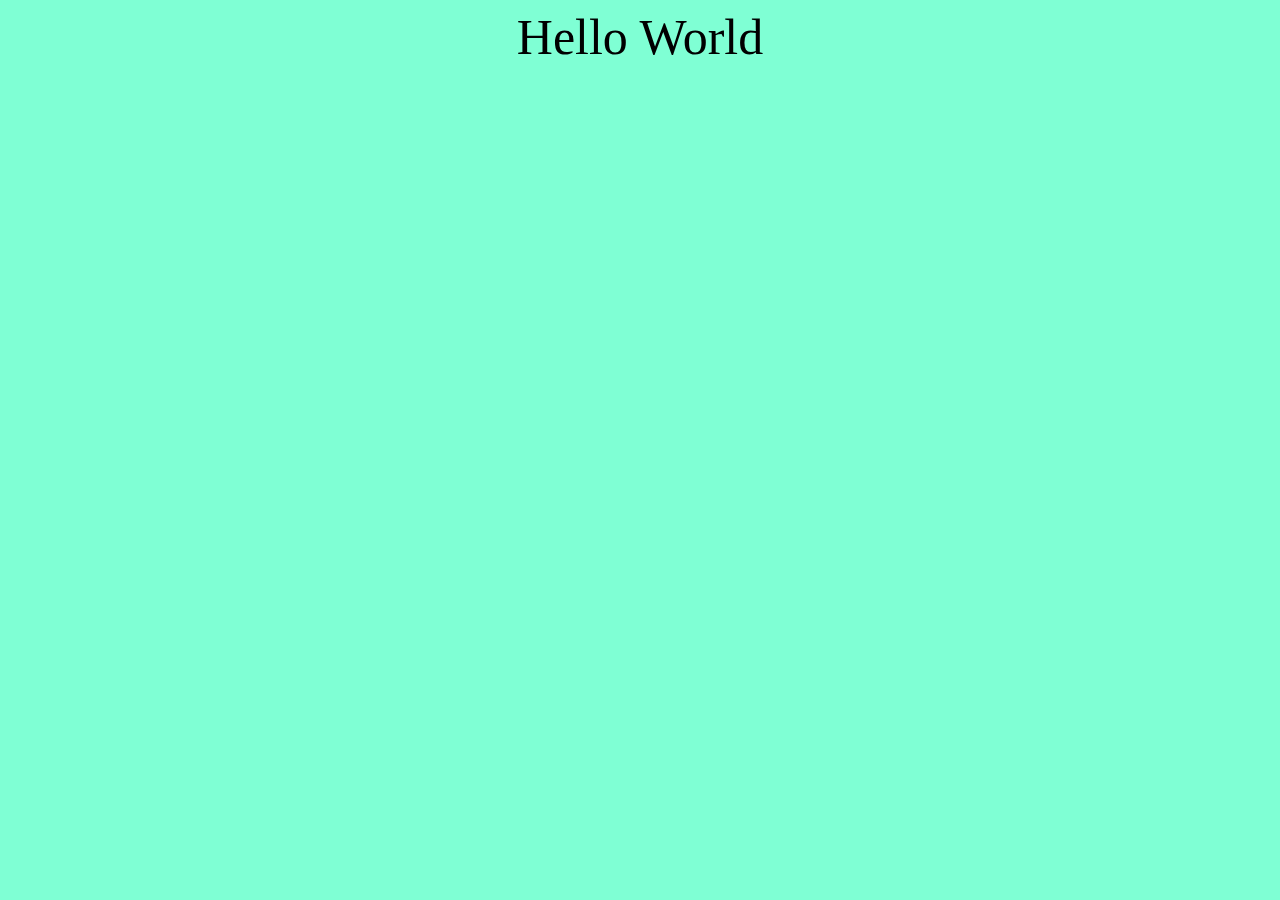
<file: js-tache1/index.html>
<!DOCTYPE html>
<html lang="en">
<head>
    <meta charset="UTF-8">
    <meta name="viewport" content="width=device-width, initial-scale=1.0">
    <title>Document</title>
</head>
<body style="background-color: aquamarine; color: black; font-size: 50px; text-align: center;">
    <div id="div1"></div>
    <script src="main.js"></script>
</body>
</html>
</file>
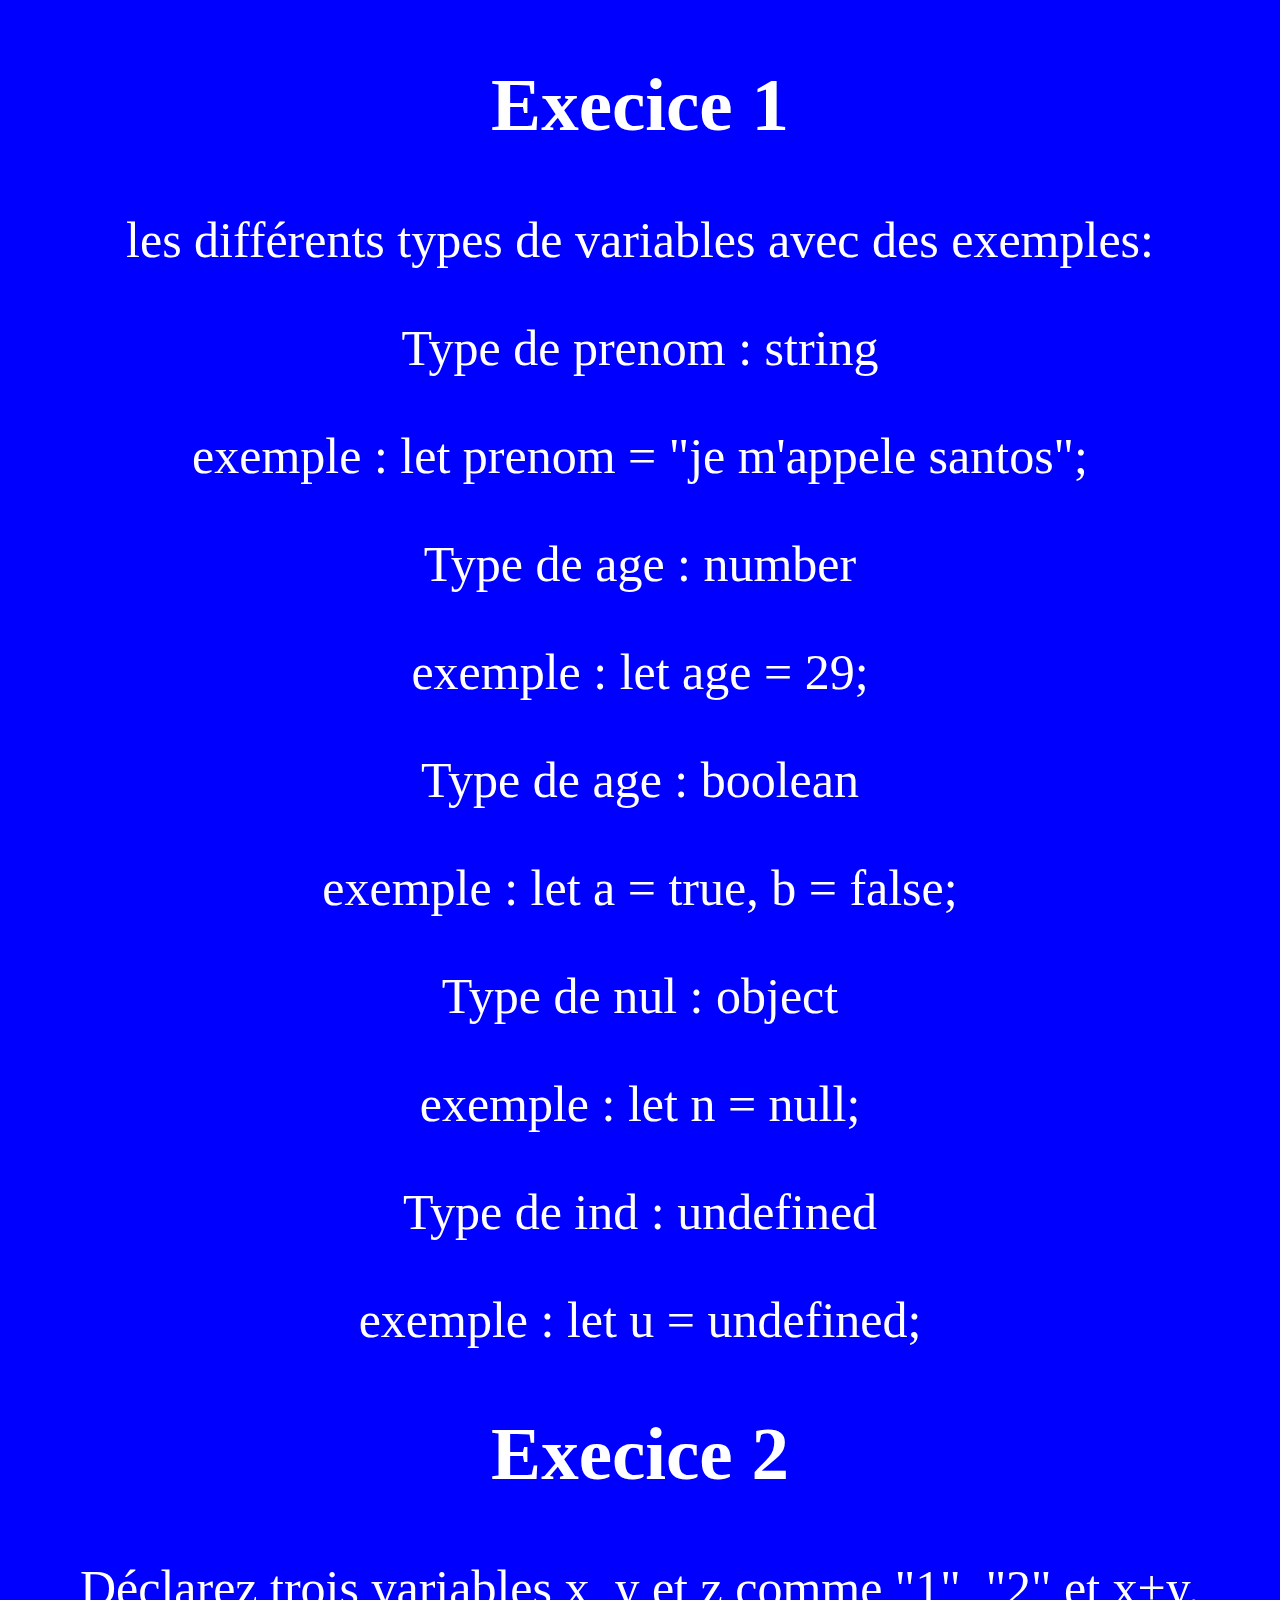
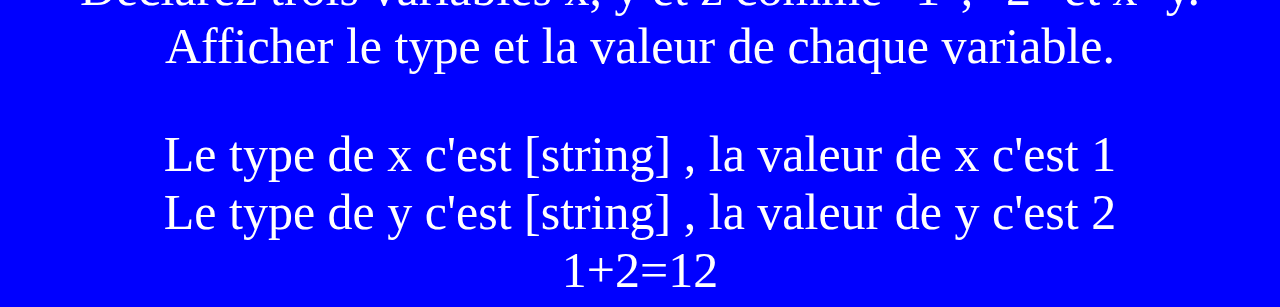
<file: js-tache2/index.html>
<!DOCTYPE html>
<html lang="en">

<head>
    <meta charset="UTF-8">
    <meta name="viewport" content="width=device-width, initial-scale=1.0">
    <title>Document</title>
</head>

<body style="background-color: blue; color: white; text-align: center; font-size: 50px; align-items: center;">

    <h2>Execice 1</h2>
    <p>les différents types de variables avec des exemples:</p>
    <p id='p1'></p>
    <p>exemple : 
        let prenom = "je m'appele santos";
    </p>
    
    <p id='p2'></p>
    <p>exemple : 
        let age = 29;
    </p>

    <p id='p3'></p>
    <p>exemple : 
        let a = true, b = false;
    </p>

    <p id='p4'></p>
    <p>exemple : 
        let n = null;
    </p>
    <p id='p5'></p>
    <p>exemple : 
        let u = undefined;
    </p>

    <h2>Execice 2</h2>
    <p>Déclarez trois variables x, y et z comme "1", "2" et x+y. Afficher le type et la valeur de chaque variable.</p>
    <script src="main.js"></script>
</body>

</html>
</file>
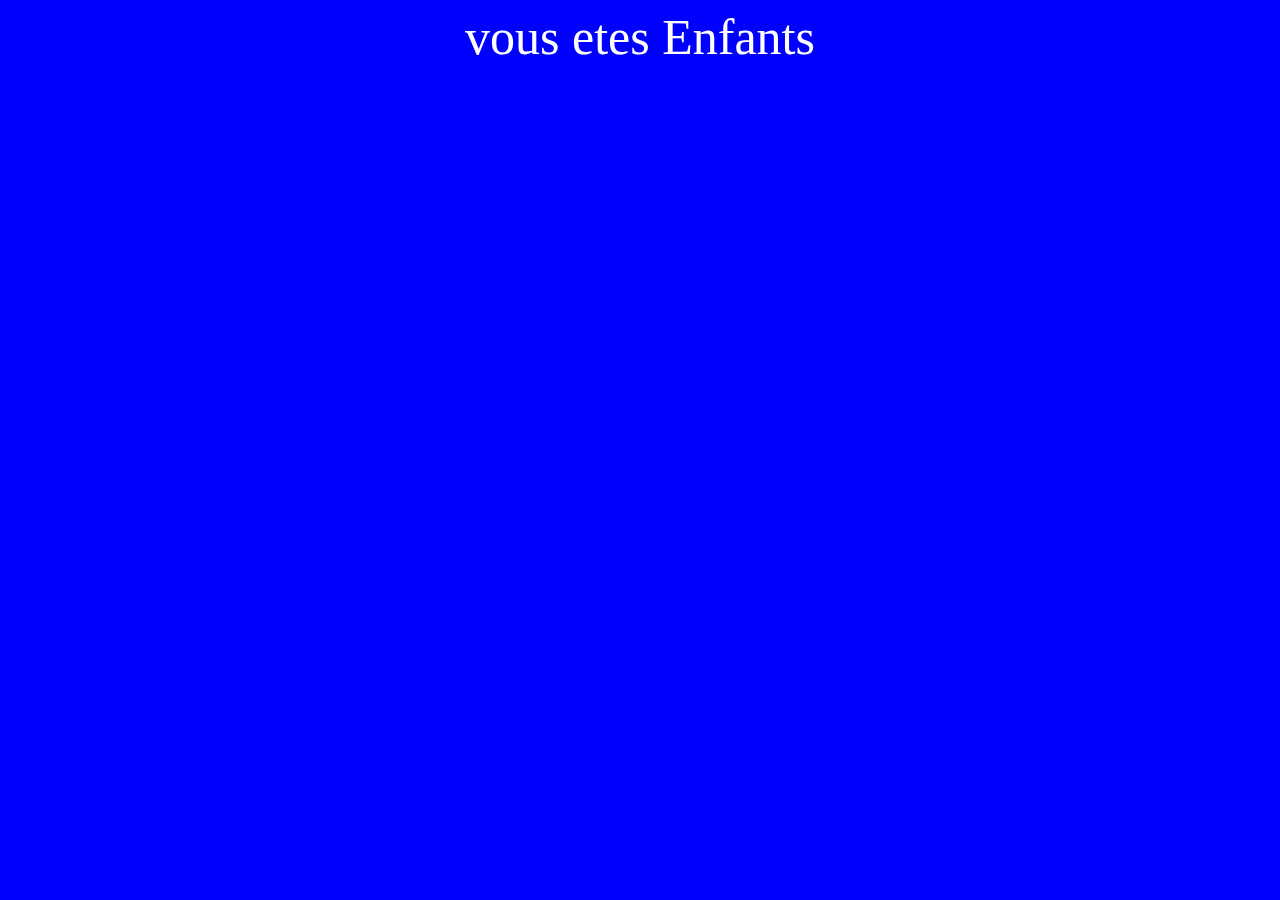
<file: js-tache3/index.html>
<!DOCTYPE html>
<html lang="en">
<head>
    <meta charset="UTF-8">
    <meta name="viewport" content="width=device-width, initial-scale=1.0">
    <title>Document</title>
</head>
<body>


    <body style="background-color: blue; color: white; text-align: center; font-size: 50px; align-items: center;">


        
        <script src="javascript.js"></script>

</body>

</html>
</file>
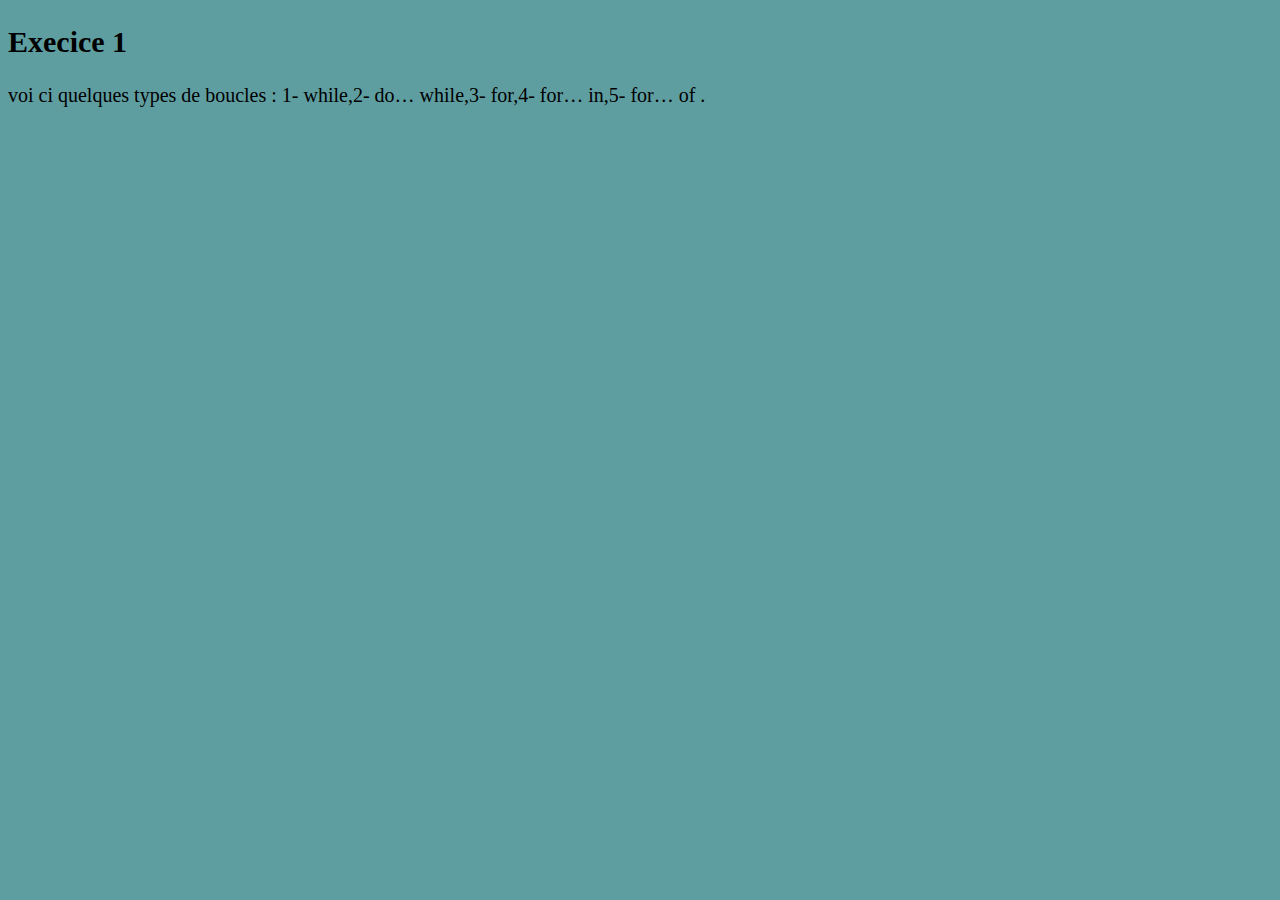
<file: js-tache4/index.html>
<!DOCTYPE html>
<html lang="en">

<head>
    <meta charset="UTF-8">
    <meta name="viewport" content="width=device-width, initial-scale=1.0">
    <title>Document</title>
</head>

<body style=" background-color: cadetblue; font-size: 20px;">
    
    
    <script src="app.js"></script> 
</body>

</html>
</file>
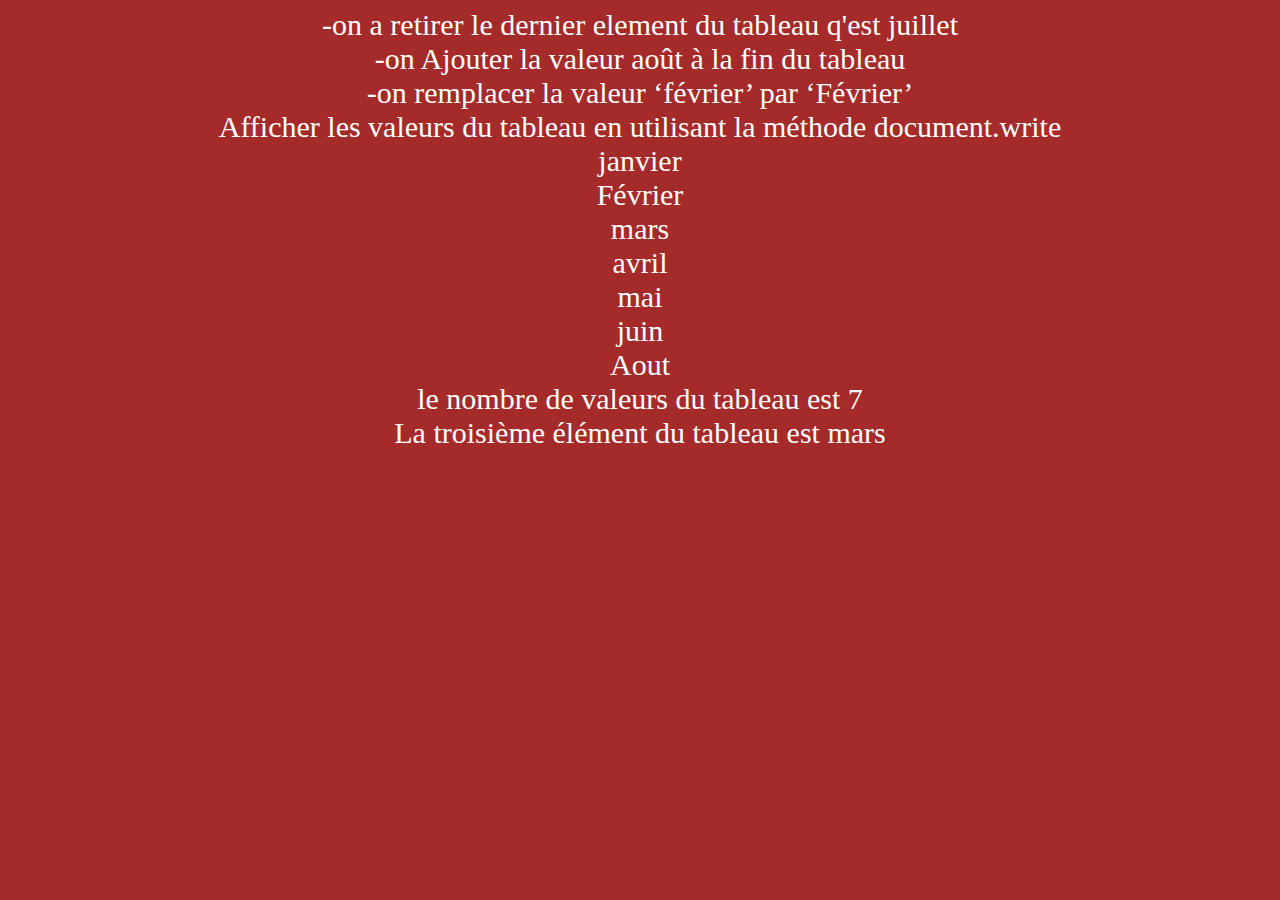
<file: js-tache5/index.html>
<!DOCTYPE html>
<html lang="en">
<head>
    <meta charset="UTF-8">
    <meta name="viewport" content="width=device-width, initial-scale=1.0">
    <title>Document</title>
</head>
<body style="font-size: 30px; background-color: brown; color: white; text-align: center;">

    <script src="app.js"></script>
</body>
</html>
</file>
